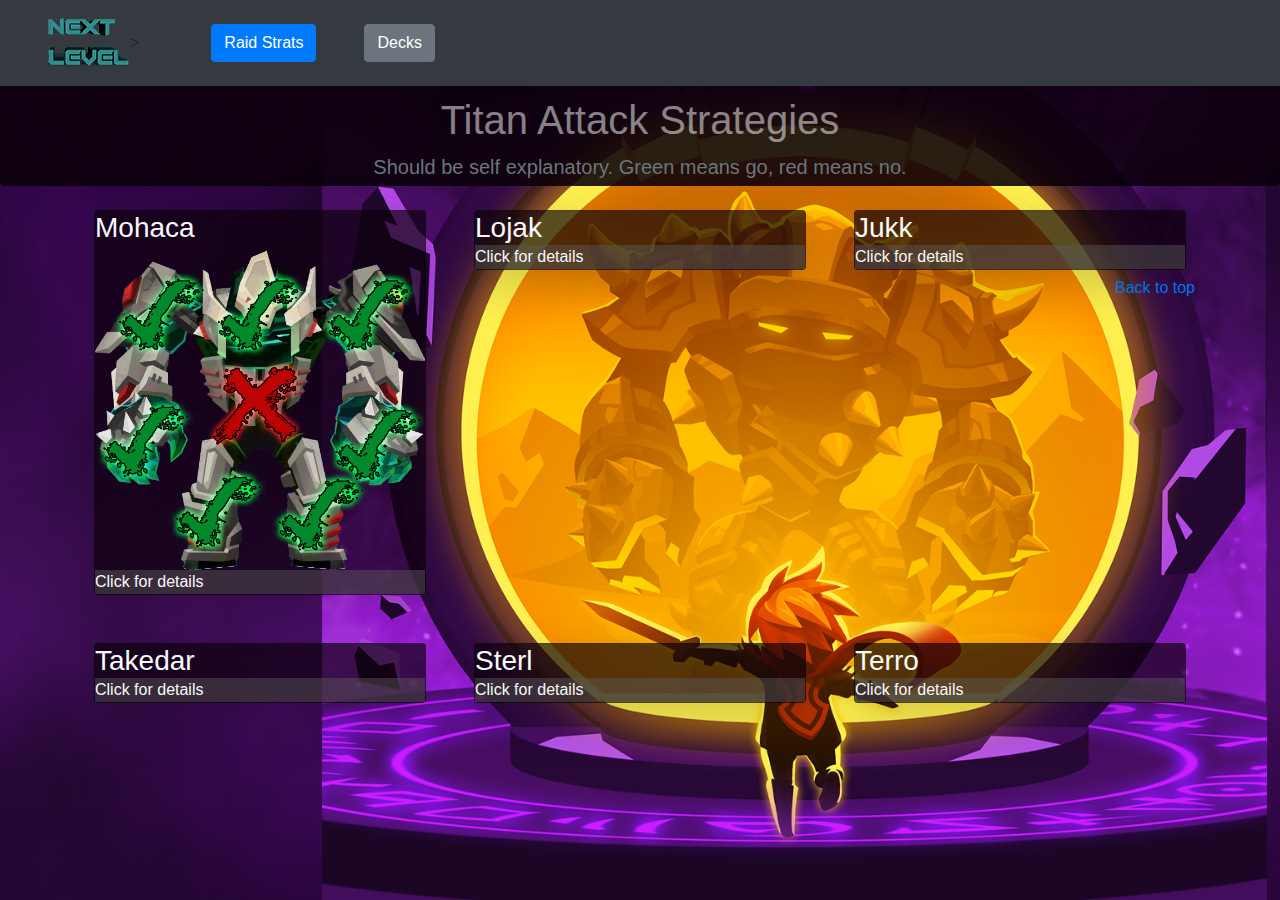
<file: index.html>
<!DOCTYPE html 
      PUBLIC "-//W3C//DTD HTML 4.01//EN"
      "http://www.w3.org/TR/html4/strict.dtd">
<html lang="en-US">
<head profile="http://www.w3.org/2005/10/profile">
<link rel="icon" 
      type="image/png" 
      href="https://tt2tap.github.io/tt2/favicon/favicon-32x32.png">
<meta charset="UTF-8">
<meta name="viewport" content="width=device-width, initial-scale=1.0">
<meta http-equiv="X-UA-Compatible" content="ie=edge">
<meta name="Description" content="Tap Titans 2 Raid guides">
<link rel="stylesheet" href="https://cdnjs.cloudflare.com/ajax/libs/twitter-bootstrap/4.5.0/css/bootstrap.min.css">
<link rel="stylesheet" href="https://cdnjs.cloudflare.com/ajax/libs/font-awesome/5.13.1/css/all.min.css">
<link rel="stylesheet" href="https://fonts.googleapis.com/icon?family=Material+Icons">
<link rel="stylesheet" href="https://tt2tap.github.io/tt2/css/style.css">
<title>[NEXT]Raid Guides</title>
</head>
<body>
  <div>
    <nav class="navbar navbar-expand navbar-dark fixed-top bg-dark p-0">
      <img class="img ml-5" src="https://tt2tap.github.io/tt2/images/logo.png" alt="logo">>
      <button class="navbar-toggler" type="button" data-toggle="collapse" data-target="#navbarCollapse" aria-controls="navbarCollapse" aria-expanded="false" aria-label="Toggle navigation">
        <span class="navbar-toggler-icon"></span>
      </button>
      <div class="collapse navbar-collapse pl-5" id="navbarCollapse">
        <ul class="navbar-nav mr-auto">
          <li class="nav-item m-4 active">
            <a class="btn btn-primary" href="https://tt2tap.github.io/tt2">Raid Strats<span class="sr-only">(current)</span></a>
          </li>
          <li class="nav-item m-4">
            <a class="btn btn-secondary" href="https://tt2tap.github.io/tt2/decks">Decks</a>
          </li>
        </ul>
      </div>
    </nav> 
  </div>

  <div class="jumbotron text-center mb-0 mt-5 pt-5 pb-0">
    <div class="container">
      <h1 class="text-white-50">Titan Attack Strategies</h1>
      <p class="lead text-muted p-0">Should be self explanatory. Green means go, red means no.</p>
    </div>
  </div>
      
   <div class="container">
	<div class="row">
              <div class="col-4 p-4">
                <div class="card shadow-lg">
                    <p class="card-text text-light m-0 h3">Mohaca</p>
					<a href="/tt2/mohaca"><img class="img-fluid m-auto" src="https://tt2tap.github.io/tt2/images/bosses/mohaca_strategy.png" width="100%" height="auto" border="0" alt="" /></a>
					<div class="card-body p-0 p-0">
						<p class="card-text text-light">Click for details</p>
					</div>
				</div>
              </div>
              <div class="col-4 p-4">
                <div class="card shadow-lg">
                    <p class="card-text text-light m-0 h3">Lojak</p>
				  <a href="#"><img-fluid class="m-auto" src="https://tt2tap.github.io/tt2/images/bosses/lojak_strategy.png" width="100%" height="auto" border="0" alt="" /></a>
                  <div class="card-body p-0">
                    <p class="card-text text-light">Click for details</p>
                  </div>
               </div>
			  </div>
              <div class="col-4 p-4">
                <div class="card shadow-lg">
                    <p class="card-text text-light m-0 h3">Jukk</p>
					<a href="#"><img-fluid class="m-auto" src="https://tt2tap.github.io/tt2/images/bosses/jukk_strategy.png" width="100%" height="auto" border="0" alt="" /></a>
					<div class="card-body p-0">
						<p class="card-text text-light">Click for details</p>
					</div>
				</div>
              </div>
            </div>
            <div class="row">
             <div class="col-4 p-4">
               <div class="card shadow-lg">
                   <p class="card-text text-light m-0 h3">Takedar</p>
			  <a href="#"><img-fluid class="m-auto" src="https://tt2tap.github.io/tt2/images/bosses/takedar_strategy.png" width="100%" height="auto" border="0" alt="" /></a>
                 <div class="card-body p-0">
                   <p class="card-text text-light">Click for details</p>
                 </div>
              </div>
		  </div>
             <div class="col-4 p-4">
               <div class="card shadow-lg">
                   <p class="card-text text-light m-0 h3">Sterl</p>
			  <a href="#"><img-fluid class="m-auto" src="https://tt2tap.github.io/tt2/images/bosses/sterl_strategy.png" width="100%" height="auto" border="0" alt="" /></a>
                 <div class="card-body p-0">
                   <p class="card-text text-light">Click for details</p>
			  </div>
			</div>
             </div>
             <div class="col-4 p-4">
               <div class="card shadow-lg">
                   <p class="card-text text-light m-0 h3">Terro</p>
			  <a href="#"><img-fluid class="m-auto" src="https://tt2tap.github.io/tt2/images/bosses/terro_strategy.png" width="100%" height="auto" border="0" alt="" /></a>
                 <div class="card-body p-0">
                   <p class="card-text text-light">Click for details</p>
                 </div>
              </div>
		  </div>
		</div>
         </div>      
  <footer class="text-muted">
    <div class="container">
      <p class="float-right">
        <a href="#">Back to top</a>
      </p>
    </div>
  </footer>
      

<script src="https://cdnjs.cloudflare.com/ajax/libs/jquery/3.5.1/jquery.slim.min.js"></script>
<script src="https://cdnjs.cloudflare.com/ajax/libs/popper.js/1.16.1/umd/popper.min.js"></script>
<script src="https://cdnjs.cloudflare.com/ajax/libs/twitter-bootstrap/4.5.0/js/bootstrap.min.js"></script>
</body>
</html>
</file>
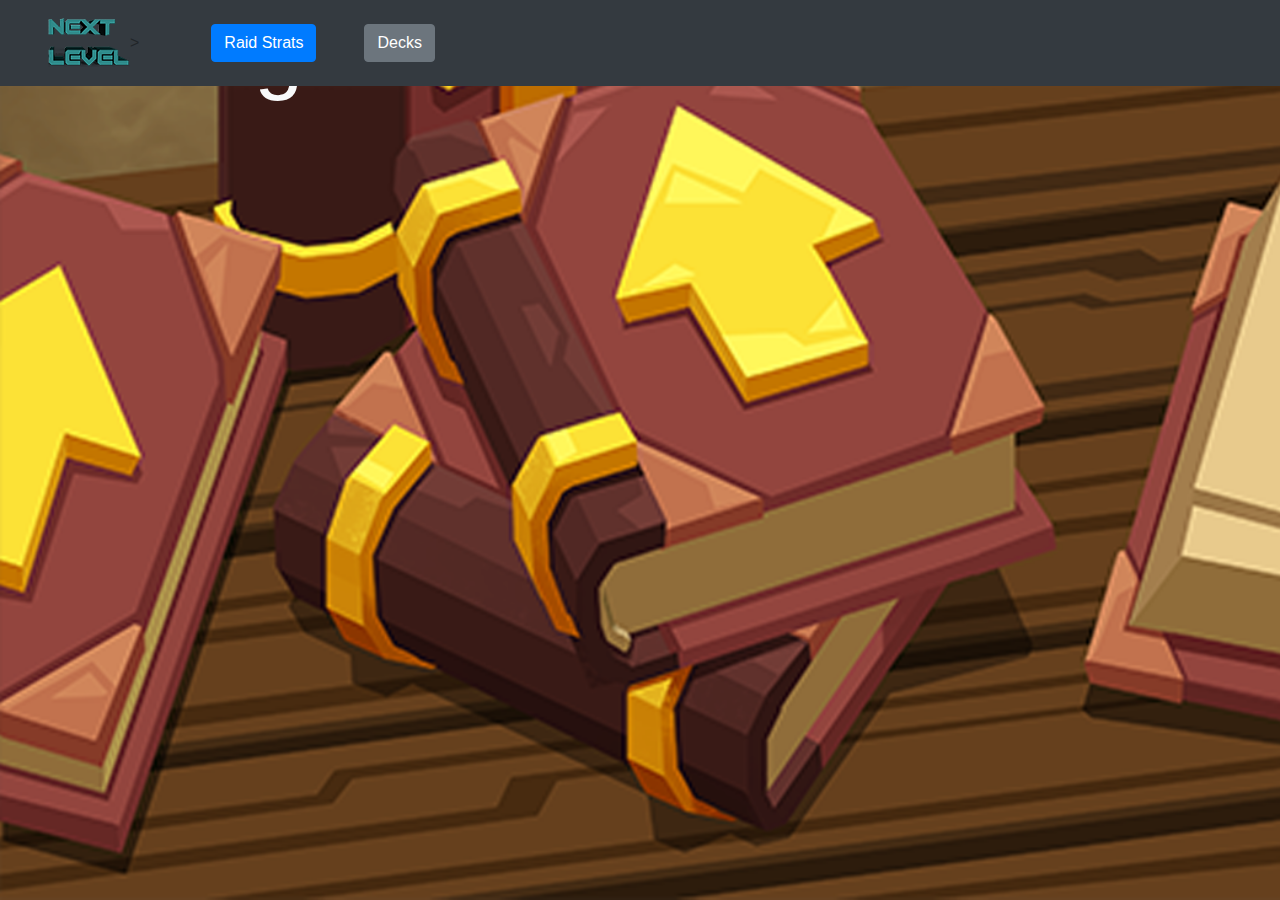
<file: decks/index.html>
<!DOCTYPE html 
      PUBLIC "-//W3C//DTD HTML 4.01//EN"
      "http://www.w3.org/TR/html4/strict.dtd">
<html lang="en-US">
<head profile="http://www.w3.org/2005/10/profile">
<link rel="icon" 
      type="image/x-icon" 
      href="https://tt2tap.github.io/tt2/favicon/favicon-32x32.png">
  <meta charset="utf-8">
  <meta name="viewport" content="width=device-width, initial-scale=1.0">
  <meta http-equiv="X-UA-Compatible" content="ie=edge">
  <meta name="Description" content="Enter your description here">
  <link rel="stylesheet" href="https://tt2tap.github.io/tt2/css/bootstrap.min.css">
  <link rel="stylesheet" href="https://cdnjs.cloudflare.com/ajax/libs/font-awesome/5.13.1/css/all.min.css">
  <link rel="stylesheet" href="https://fonts.googleapis.com/icon?family=Material+Icons">
  <link rel="stylesheet" href="https://tt2tap.github.io/tt2/css/decks.css">
  <title>[NEXT]Raid Guides</title>
</head>
<body>
  <div>
    <nav class="navbar navbar-expand navbar-dark fixed-top bg-dark p-0">
      <img class="img ml-5" src="https://tt2tap.github.io/tt2/images/logo.png" alt="logo">>
      <button class="navbar-toggler" type="button" data-toggle="collapse" data-target="#navbarCollapse"
        aria-controls="navbarCollapse" aria-expanded="false" aria-label="Toggle navigation">
        <span class="navbar-toggler-icon"></span>
      </button>
      <div class="collapse navbar-collapse pl-5" id="navbarCollapse">
        <ul class="navbar-nav mr-auto">
          <li class="nav-item m-4">
            <a class="btn btn-primary" href="">Raid Strats</a>
          </li>
          <li class="nav-item m-4 active">
            <a class="btn btn-secondary" href="/tt2/decks">Decks<span class="sr-only">(current)</span></a>
          </li>
        </ul>
      </div>
    </nav>
  </div>
      <h1 class="text-light display-2">Coming Soon!</h1>

<script src="https://cdnjs.cloudflare.com/ajax/libs/jquery/3.5.1/jquery.slim.min.js"></script>
<script src="https://cdnjs.cloudflare.com/ajax/libs/popper.js/1.16.1/umd/popper.min.js"></script>
<script src="https://cdnjs.cloudflare.com/ajax/libs/twitter-bootstrap/4.5.0/js/bootstrap.min.js"></script>
</body>
</html>
</file>
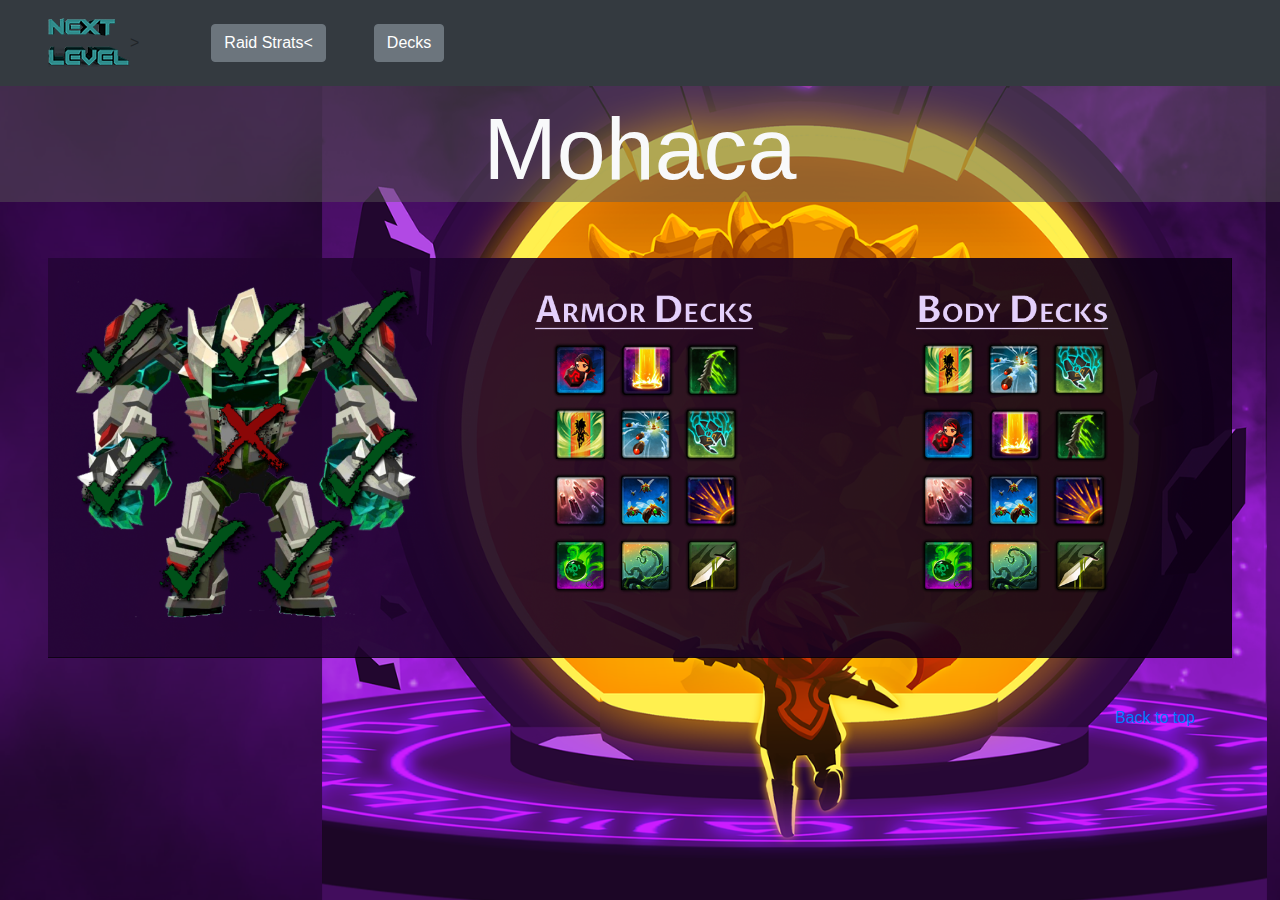
<file: mohaca/index.html>
<!DOCTYPE html 
      PUBLIC "-//W3C//DTD HTML 4.01//EN"
      "http://www.w3.org/TR/html4/strict.dtd">
<html lang="en-US">
<head profile="http://www.w3.org/2005/10/profile">
<link rel="icon" 
      type="image/png" 
      href="https://tt2tap.github.io/tt2/favicon/favicon-32x32.png">
<meta charset="UTF-8">
<meta name="viewport" content="width=device-width, initial-scale=1.0">
<meta http-equiv="X-UA-Compatible" content="ie=edge">
<meta name="Description" content="Tap Titans 2 Raid guides"/>
<link rel="stylesheet" href="https://cdnjs.cloudflare.com/ajax/libs/twitter-bootstrap/4.5.0/css/bootstrap.min.css">
<link rel="stylesheet" href="https://cdnjs.cloudflare.com/ajax/libs/font-awesome/5.13.1/css/all.min.css">
<link rel="stylesheet" href="https://fonts.googleapis.com/icon?family=Material+Icons">
<link rel="stylesheet" href="https://tt2tap.github.io/tt2/css/style.css">
<title>[NEXT]Raid Guides</title>
</head>
<body>
    <nav class="navbar navbar-expand navbar-dark fixed-top bg-dark p-0">
      <img class="img ml-5" src="https://tt2tap.github.io/tt2/images/logo.png" alt="logo">>
      <button class="navbar-toggler" type="button" data-toggle="collapse" data-target="#navbarCollapse" aria-controls="navbarCollapse" aria-expanded="false" aria-label="Toggle navigation">
        <span class="navbar-toggler-icon"></span>
      </button>
      <div class="collapse navbar-collapse pl-5" id="navbarCollapse">
        <ul class="navbar-nav mr-auto">
          <li class="nav-item m-4 active">
            <a class="btn btn-secondary" href="/tt2">Raid Strats<</a>
          </li>
          <li class="nav-item m-4">
            <a class="btn btn-secondary" href="/tt2/decks">Decks</a>
          </li>
        </ul>
      </div>
    </nav> 
      <h1 class="text-light text-center display-2 mt-5 pt-5" id="boss">Mohaca</h1>
		<img class="mx-auto p-5" src="https://tt2tap.github.io/tt2/mohaca/mohoca-info.png" width="100%" border="0" alt="" />
  <footer class="text-muted">
    <div class="container">
      <p class="float-right">
        <a href="#">Back to top</a>
      </p>
    </div>
  </footer>
      

<script src="https://cdnjs.cloudflare.com/ajax/libs/jquery/3.5.1/jquery.slim.min.js"></script>
<script src="https://cdnjs.cloudflare.com/ajax/libs/popper.js/1.16.1/umd/popper.min.js"></script>
<script src="https://cdnjs.cloudflare.com/ajax/libs/twitter-bootstrap/4.5.0/js/bootstrap.min.js"></script>
</body>
</html>
</file>
